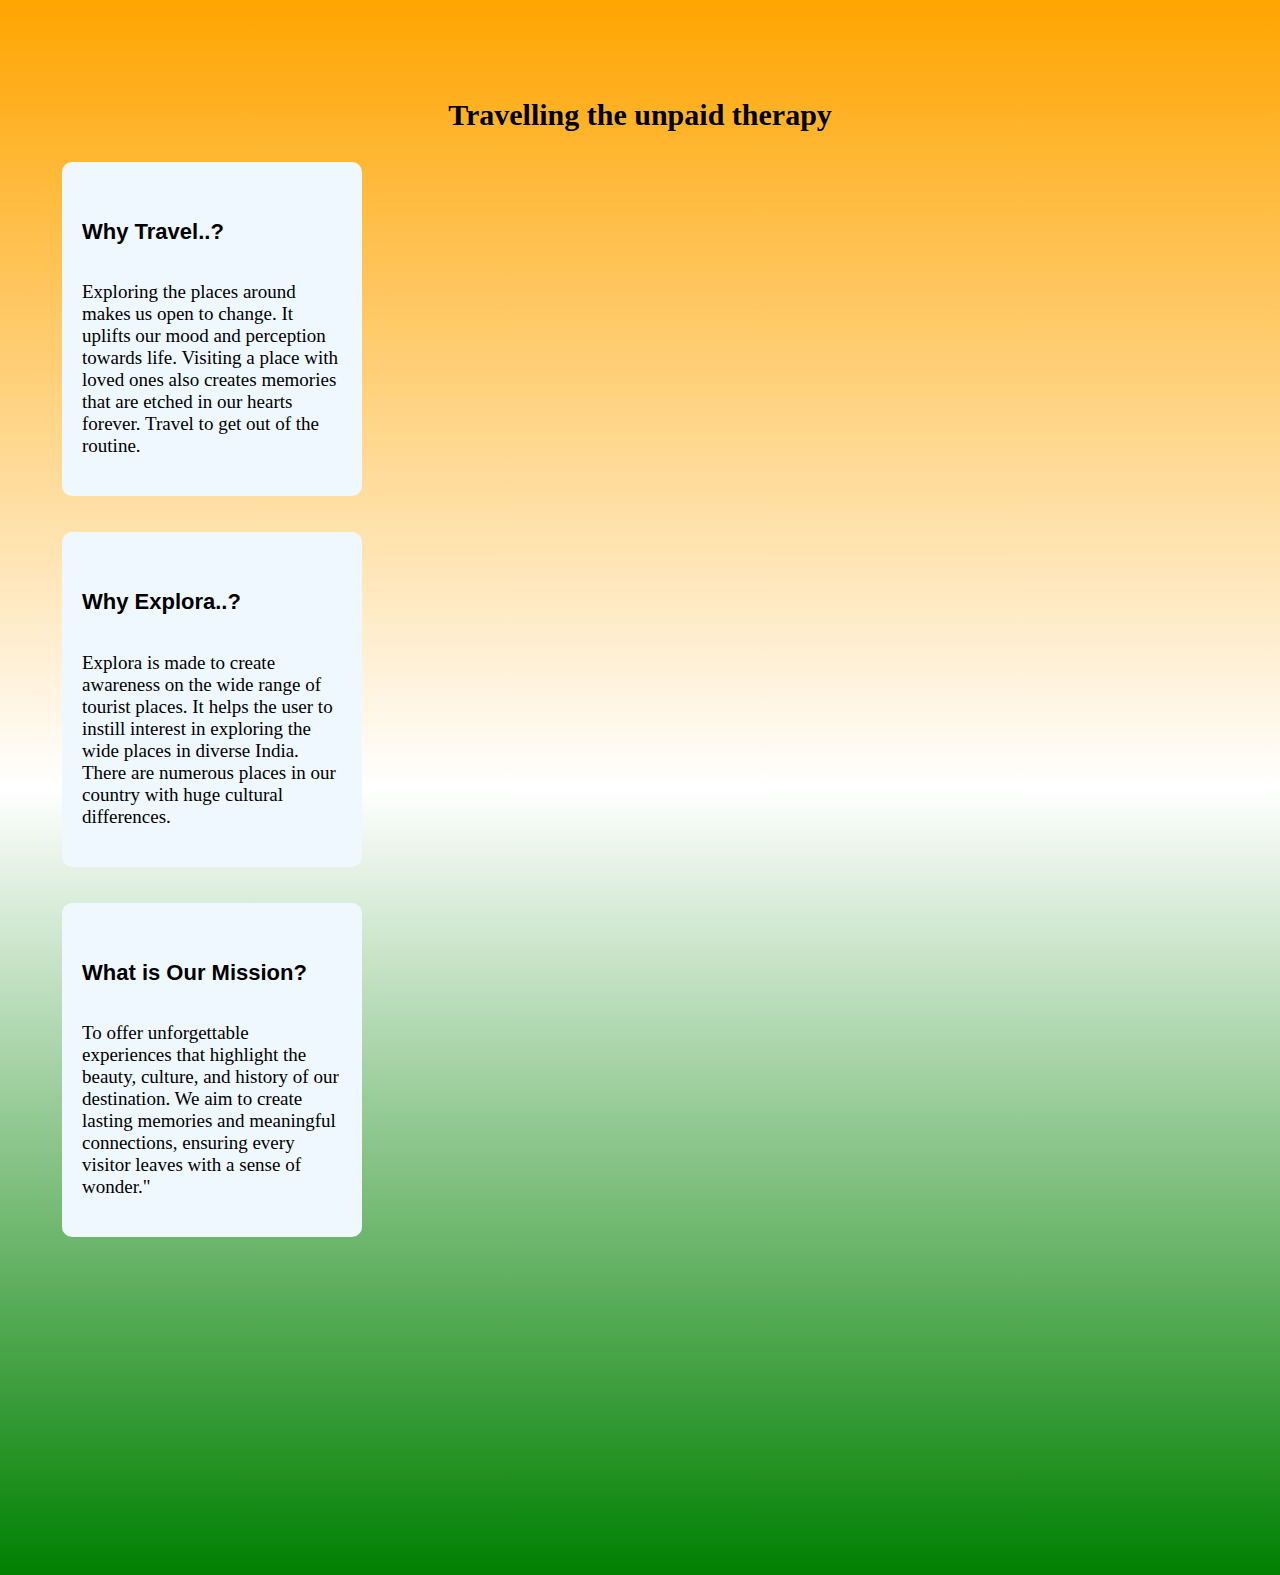
<file: project/about.html>
<!DOCTYPE html>
<html lang="en">
<head>
    <meta charset="UTF-8">
    <meta name="viewport" content="width=device-width, initial-scale=1.0">
    <title>about</title>
    <link rel="stylesheet" href="about1.css">
</head>
<body>
    <img>
    <div class="about">
        <h3>Travelling the unpaid therapy</h3>
        <div class="b">
            <h5>Why Travel..?</h5>
            <p>Exploring the places around makes us open to change. It uplifts our mood and perception towards life. Visiting a place with loved ones also creates memories that are etched in our hearts forever. Travel to get out of the routine.</p>
        </div><br><br><br>
        <div class="b">
            <h5>Why Explora..?</h5>
            <p>Explora is made to create awareness on the wide range of tourist places. It helps the user to instill interest in exploring the wide places in diverse India. There are numerous places in our country with huge cultural differences.</p>
        </div><br><br><br>
        <div class="b">
            <h5>What is Our Mission?</h5>
            <p>To offer unforgettable experiences that highlight the beauty, culture, and history of our destination. We aim to create lasting memories and meaningful connections, ensuring every visitor leaves with a sense of wonder."</p>
        </div><br><br><br><br><br><br><br><br><br><br><br><br><br><br><br><br><br>
    </div>
</body>
</html>
</file>
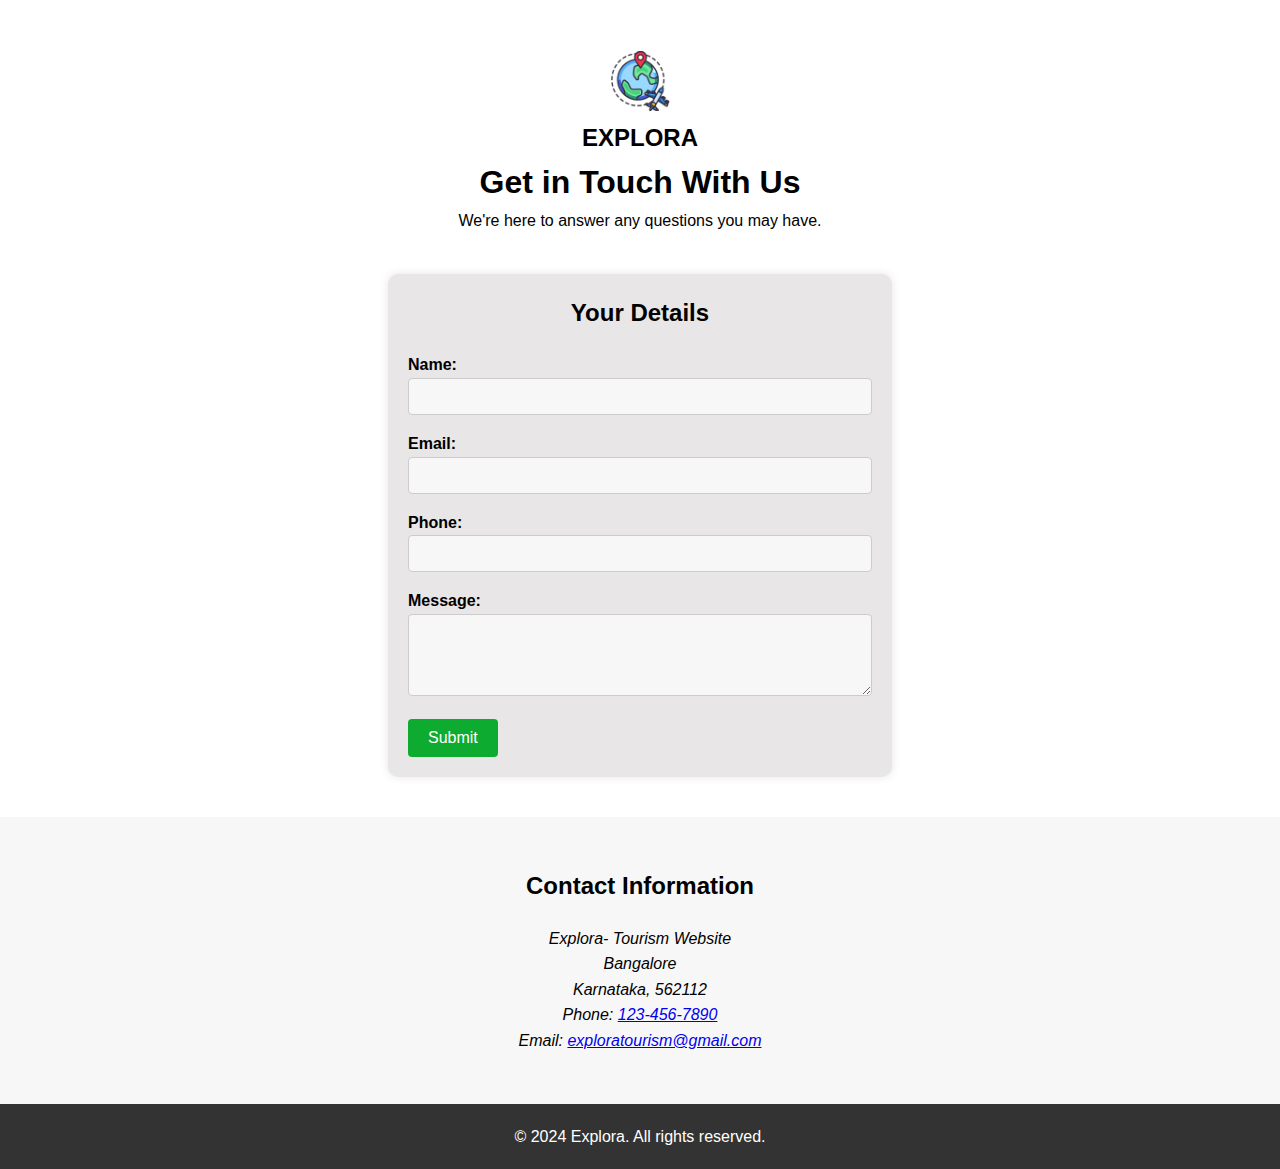
<file: project/contact.html>
<!DOCTYPE html>
<html lang="en">
<head>
    <meta charset="UTF-8">
    <meta name="viewport" 
          content="width=device-width, initial-scale=1.0">
    <link rel="stylesheet" href="contact.css">
    <title>Contact us Page</title>
</head>
<body>
    <section class="banner">
        <br>
        <br>
        <img src="favicon.png"alt="Welcome to our Contact Us page"><h2>EXPLORA</h2>
        <h1>Get in Touch With Us</h1>
        <p>We're here to answer any questions you may have.</p>
    </section>
    <section class="contact-form">
        <div class="form-container">
            <h2>Your Details</h2>
            <form action="#" method="POST">
                <label for="name">Name: </label>
                <input type="text" id="name" name="name" class="pl" required>
                <label for="email">Email: </label>
                <input type="email" id="email" name="email" class="pl" required>
                <label for="phone">Phone: </label>
                <input type="tel" id="phone" name="phone" class="pl">
                <label for="message">Message: </label>
                <textarea id="message" name="message" rows="4" class = "pl" required></textarea>
                <button type="submit" class="submit-button">Submit</button>
            </form>
        </div>
    </section>
    <section class="contact-info">
        <h2>Contact Information</h2>
        <address>
            Explora- Tourism Website<br>
            Bangalore<br>
            Karnataka, 562112<br>
            Phone: <a href="tel:1234567890">123-456-7890</a><br>
            Email: <a href="mailto:exploratourism@gmail.com">exploratourism@gmail.com</a>
        </address>
    </section>
    <footer>
        <p>
          &copy; 2024 Explora. All rights reserved.
          </p>
    </footer>
</body>
</html>
</file>
<file: project/about1.css>
body{
  margin: 50px 50px;
   float: right;
   border-color: black;
   border-width: 20px;
   background-image: linear-gradient(orange,white,green);
}

.b{
  display: inline-block;
  border: 12px;
  margin-left: 12px;
  background-color: aliceblue;
  padding:20px;
}
.about  h3{
  text-align: center;
  font-size: 30px;
  border-radius: 5px;
  box-shadow: blue;
  border: 5px;  
}
.about > div{
  display: flex-box;
  width: 22%;
  color: black;
  border-radius: 10px;
}
.about > div h5{
  font-size: 22px;
  font-family: 'Gill Sans', 'Gill Sans MT', Calibri, 'Trebuchet MS', sans-serif;  
}
.about > div p{
  font-size: 19px;
}
</file>
<file: project/contact.css>
* {
    margin: 0;
    padding: 0;
    box-sizing: border-box;
}
body {
    font-family: Arial, sans-serif;
    line-height: 1.6;
}
.reachUs-button {
    padding: 1rem;
    background-color: #0dac30;
    border: none;
    color: white;
    border-radius: 4px;
    cursor: pointer;
}
.banner {
    text-align: center;
    background-color: #ffffff;
    margin: 0 auto;
}
.banner img {
    max-width: 100%;
    height: auto;
    width: 60px;
    height: 60px;
}
/* Contact form styles */
.contact-form {
    padding: 40px 0;
    margin: 0 10px;
}
.form-container {
    max-width: 40%;
    margin: 0 auto;
    padding: 20px;
    background-color: rgb(232, 230, 230);
    border-radius: 10px;
    box-shadow: 0px 0px 10px rgba(0, 0, 0, 0.1);
}
.contact-form h2 {
    text-align: center;
    margin-bottom: 20px;
}
.pl{
    background-color: #f7f7f7;
}
.form-group {
    margin-bottom: 20px;
}
.form-container label {
    display:block;
    font-weight: bold;
}
.form-container input, textarea{
    width: 100%;
    padding: 10px;
    border: 1px solid #ccc;
    border-radius: 4px;
    margin-bottom: 1rem;
    resize: vertical;
}
.submit-button {
    padding: 10px 20px;
    background-color: #0dac30;
    border: none;
    color: white;
    border-radius: 4px;
    font-size: 1rem;
    cursor: pointer;
}
.contact-info {
    text-align: center;
    padding: 50px 0;
    background-color: #f7f7f7;
}
.contact-info h2 {
    margin-bottom: 20px;
}
footer {
    padding: 20px;
    text-align: center;
    background-color: #333;
    color: white;
}
</file>
